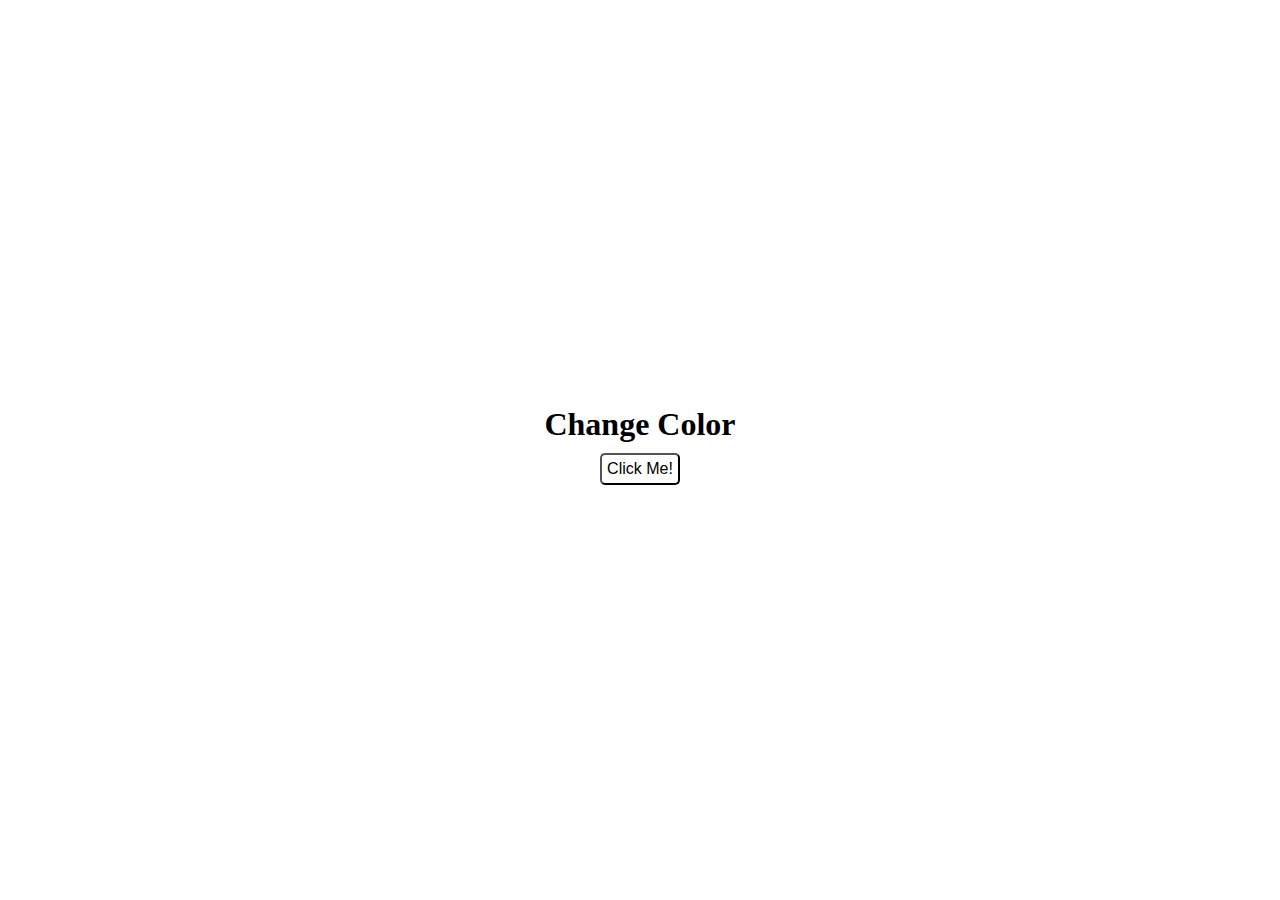
<file: Background Color Changer/index.html>
<!DOCTYPE html>
<html lang="en">
<head>
    <meta charset="UTF-8">
    <meta http-equiv="X-UA-Compatible" content="IE=edge">
    <meta name="viewport" content="width=device-width, initial-scale=1.0">
    <title>Background Color Changer</title>
    <link rel="stylesheet" href="style.css">
</head>
<body>
    <div class="container">
        <div class="row">
            <h1 id="colorCodeOutput">Change Color</h1>
            <input type="button" value="Click Me!" id="btn-change">
        </div>
    </div>
    <script src="script.js"></script>
</body>
</html>
</file>
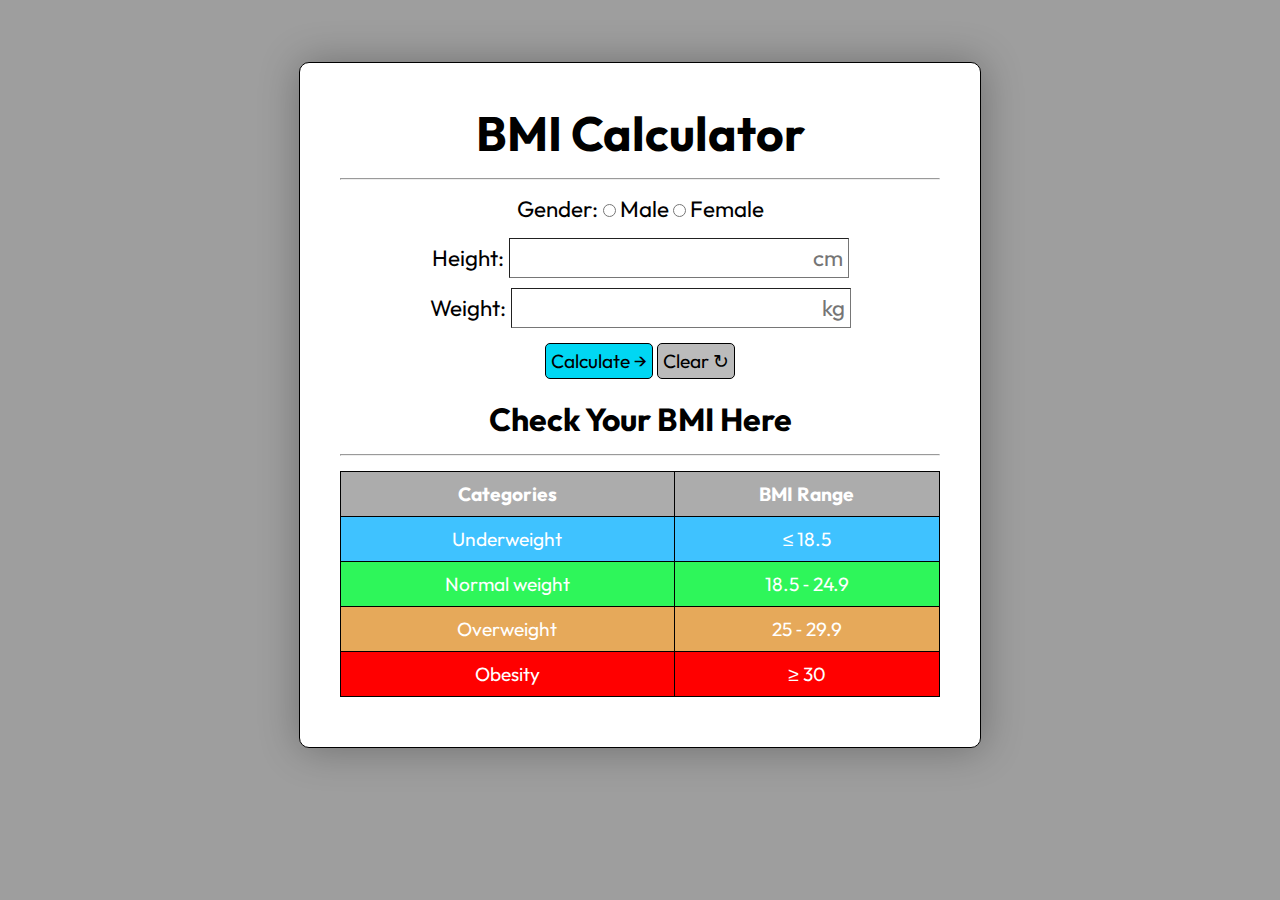
<file: BMI Calculator/index.html>
<!DOCTYPE html>
<html lang="en">
<head>
    <meta charset="UTF-8">
    <meta http-equiv="X-UA-Compatible" content="IE=edge">
    <meta name="viewport" content="width=device-width, initial-scale=1.0">
    <title>BMI Calculator</title>
    <link rel="stylesheet" href="style.css">
</head>
<body>
    <div class="content">
        <div class="container">
            <div class="box">
                <h1 class="title">BMI Calculator</h1>
                <hr class="line-1">
                <form class="bmi-form" autocomplete="off">
                    <div class="form-group">
                        <div class="form-input">
                            <label for="gender">Gender: </label>
                            <input type="radio" name="gender" id="male" value="male">
                            <label for="male">Male</label>
                            <input type="radio" name="gender" id="female" value="female">
                            <label for="female">Female</label>
                        </div>
                        <div class="form-input">
                            <label for="height">Height: </label>
                            <input type="text" name="height" id="height" placeholder="cm">
                            <br>
                            <label for="weight">Weight: </label>
                            <input type="text" name="weight" id="weight" placeholder="kg">
                            <br>
                        </div>
                    </div>
                    <div class="buttons">
                        <input type="button" value="Calculate &#8594;" id="calculate">
                        <input type="button" value="Clear &#8635;" id="clear">
                    </div>
                </form>
                <div class="table">
                    <h2 class="subtitle">Check Your BMI Here</h2>
                    <hr class="line-1">
                    <table class="categories">
                        <tr id="header">
                            <th>Categories</th>
                            <th>BMI Range</th>
                        </tr>
                        <tr id="underweight">
                            <td>Underweight</td>
                            <td>&leq; 18.5</td>
                        </tr>
                        <tr id="normal">
                            <td>Normal weight</td>
                            <td>18.5 &dash; 24.9</td>
                        </tr>
                        <tr id="overweight">
                            <td>Overweight</td>
                            <td>25 &dash; 29.9</td>
                        </tr>
                        <tr id="obesity">
                            <td>Obesity</td>
                            <td>&geq; 30</td>
                        </tr>
                    </table>
                </div>
                <h3 style="font-size: 24px; margin-top: 10px; text-decoration: underline;" id="output"></h3>
            </div>
        </div>
    </div>

    <script src="script.js"></script>
</body>
</html>
</file>
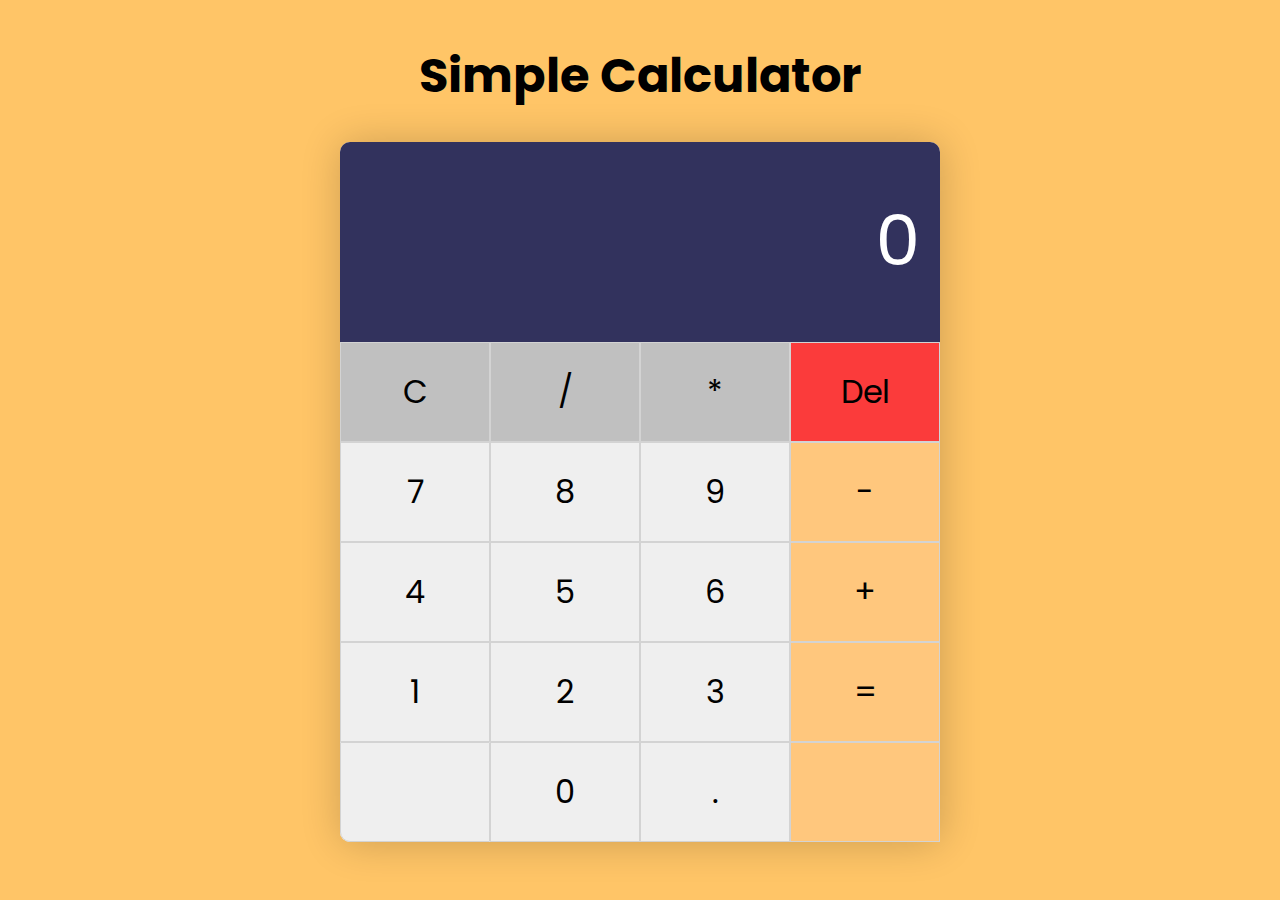
<file: Calculator/index.html>
<!DOCTYPE html>
<html lang="en">
<head>
    <meta charset="UTF-8">
    <meta http-equiv="X-UA-Compatible" content="IE=edge">
    <meta name="viewport" content="width=device-width, initial-scale=1.0">
    <title>Calculator</title>
    <link rel="stylesheet" href="style.css">
</head>
<body>
    <div class="container">
        <h1 class="title">Simple Calculator</h1>
        <div class="calculator">
            <div class="row">
                <input type="text" name="output" placeholder="0" id="output" readonly>
            </div>
            <div class="row">
                <input type="button" value="C" id="clear">
                <input type="button" value="/" id="divide">
                <input type="button" value="*" id="multiply">
                <input type="button" value="Del" id="del">
            </div>
            <div class="row">
                <input type="button" value="7" id="seven">
                <input type="button" value="8" id="eight">
                <input type="button" value="9" id="nine">
                <input type="button" value="-" id="minus">
            </div>
            <div class="row">
                <input type="button" value="4" id="four">
                <input type="button" value="5" id="five">
                <input type="button" value="6" id="six">
                <input type="button" value="+" id="plus">
            </div>
            <div class="row">
                <input type="button" value="1" id="one">
                <input type="button" value="2" id="two">
                <input type="button" value="3" id="three">
                <input type="button" value="=" id="equal">
            </div>
            <div class="row">
                <input type="button" id="empty">
                <input type="button" value="0" id="zero">
                <input type="button" value="." id="dot">
                <input type="button" id="extra">
            </div>
        </div>
    </div>

    <script src="script.js"></script>
</body>
</html>
</file>
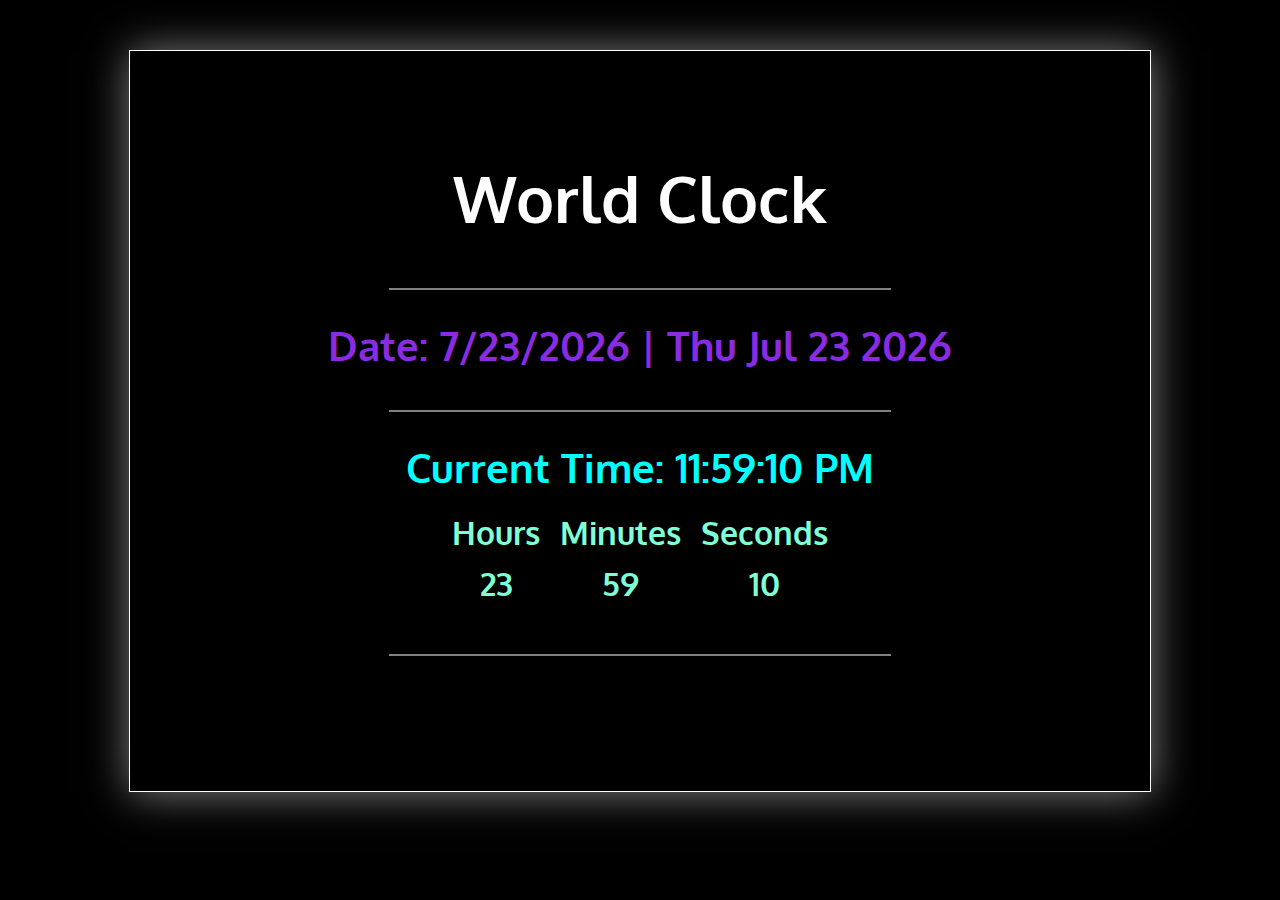
<file: Clock/index.html>
<!DOCTYPE html>
<html lang="en">
<head>
    <meta charset="UTF-8">
    <meta http-equiv="X-UA-Compatible" content="IE=edge">
    <meta name="viewport" content="width=device-width, initial-scale=1.0">
    <title>Clock</title>
    <link rel="stylesheet" href="style.css">
</head>
<body>
    <div class="container">
        <h1 class="title">World Clock</h1>
        <hr class="line">
        <h2 id="today">Date:</h2>
        <hr class="line">
        <h2 id="time">Current Time:</h2>
        <div class="clock">
            <h3>Hours <p id="hours"></p></h3>
            <h3>Minutes <p id="minutes"></p></h3>
            <h3>Seconds <p id="seconds"></p></h3>
        </div>
        <hr class="line">
    </div>

    <script src="script.js"></script>

</body>
</html>
</file>
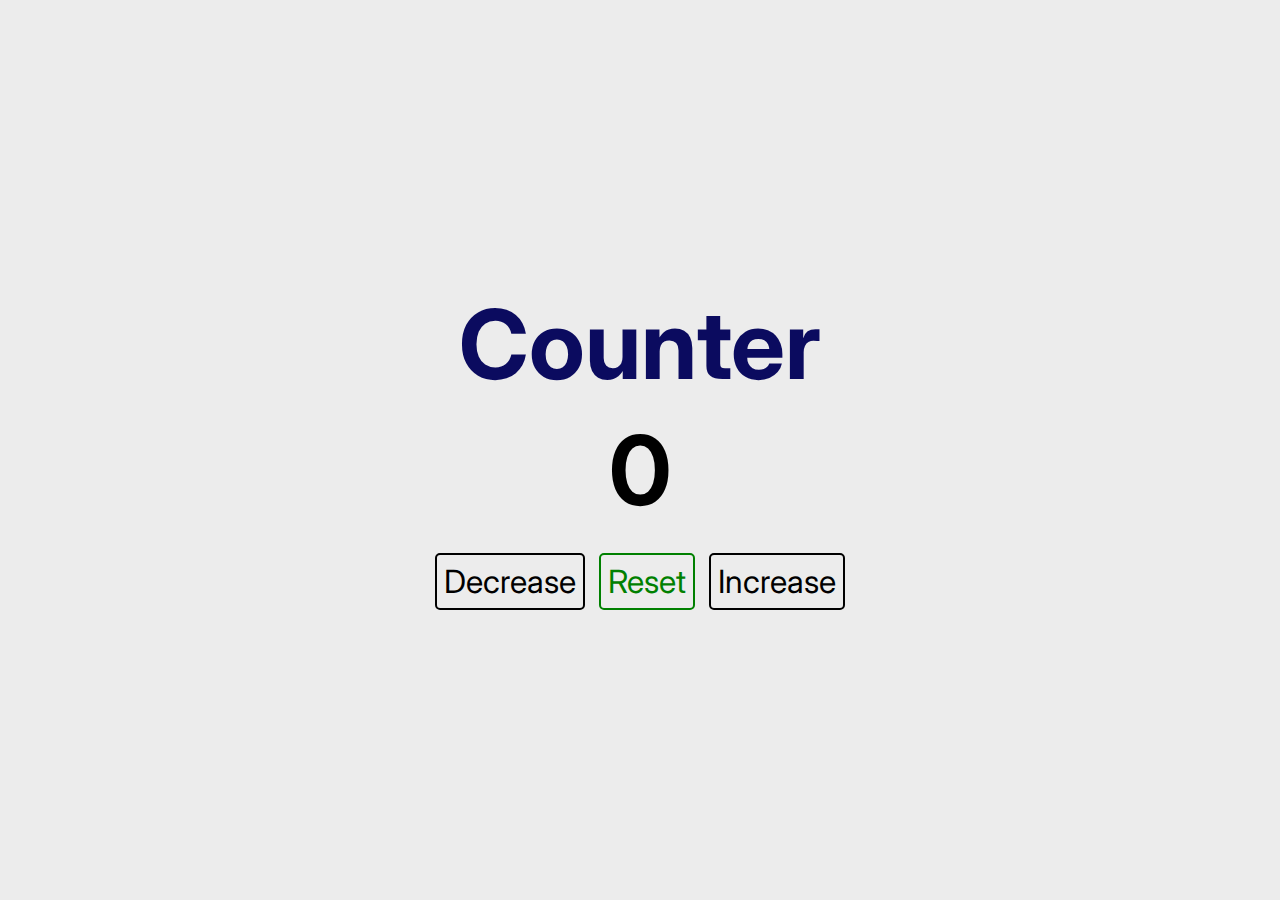
<file: Counter/index.html>
<!DOCTYPE html>
<html lang="en">
<head>
    <meta charset="UTF-8">
    <meta http-equiv="X-UA-Compatible" content="IE=edge">
    <meta name="viewport" content="width=device-width, initial-scale=1.0">
    <title>Counter</title>
    <link rel="stylesheet" href="style.css">
</head>
<body>
    <div class="container">
        <div class="display">
            <h1 id="counter">Counter</h1>
            <h1 id="number" class="num">0</h1>
        </div>
        <div class="buttons">
            <button id="decrease">Decrease</button>
            <button id="reset">Reset</button>
            <button id="increase">Increase</button>
        </div>
    </div>

    <script src="script.js"></script>
</body>
</html>
</file>
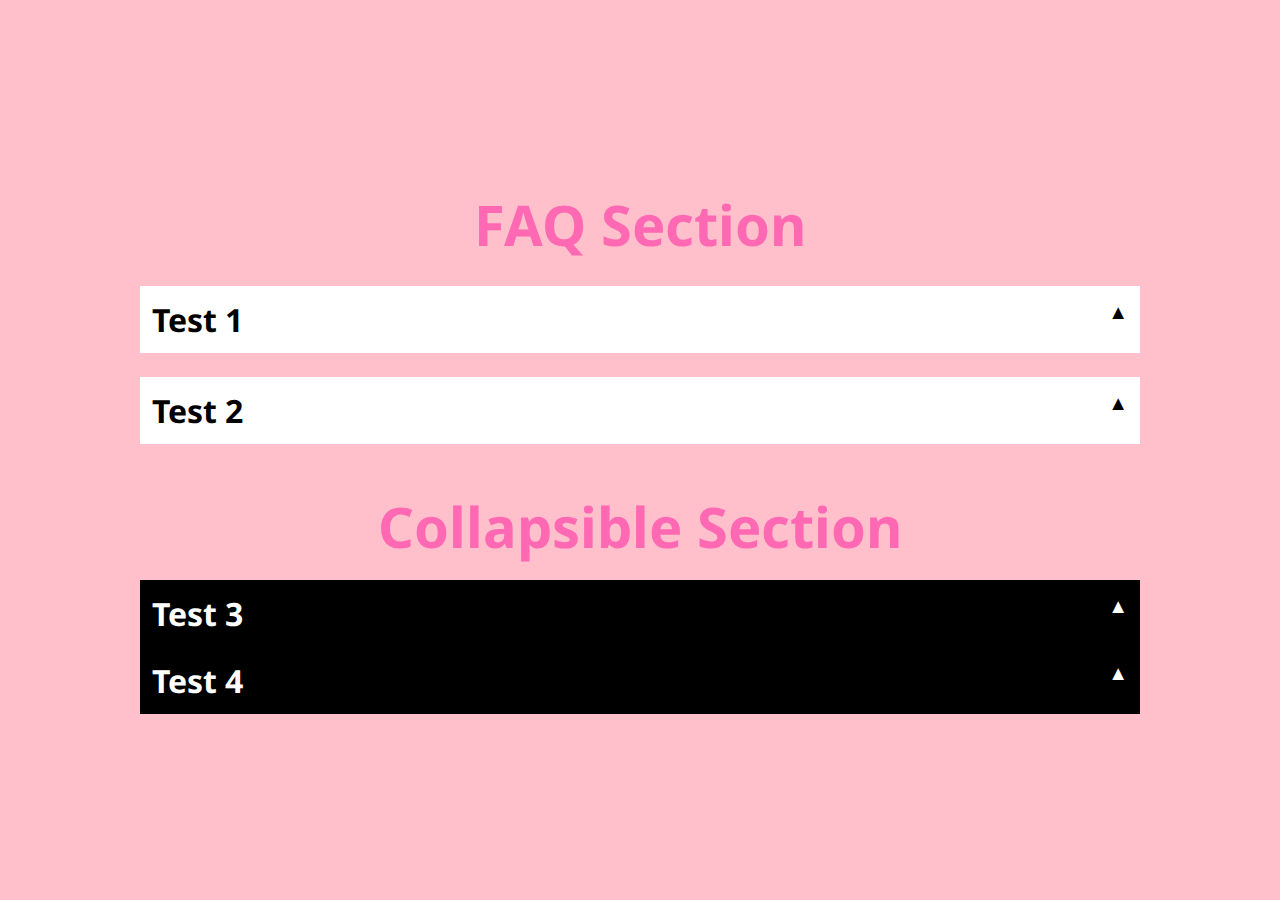
<file: FAQ page/index.html>
<!DOCTYPE html>
<html lang="en">
<head>
    <meta charset="UTF-8">
    <meta http-equiv="X-UA-Compatible" content="IE=edge">
    <meta name="viewport" content="width=device-width, initial-scale=1.0">
    <title>FAQ page</title>
    <link rel="stylesheet" href="style.css">
    <script src="script.js" defer></script>
</head>
<body>
    <!-- First way -->
    <h1>FAQ Section</h1>
    <div class="container">
        <div class="faq">
            <h2 class="title">Test 1<button class="btn">&#9650;</button></h2>
            <div class="text-container">
                <p class="text">Lorem ipsum dolor, sit amet consectetur adipisicing elit. Consequuntur, ratione.</p>
            </div>
        </div>
        <div class="faq">
            <h2 class="title">Test 2<button class="btn">&#9650;</button></h2>
            <div class="text-container">
                <p class="text">Lorem ipsum dolor sit amet consectetur adipisicing elit. Omnis veritatis libero saepe nostrum ad maxime debitis mollitia suscipit ullam eum?</p>
            </div>
        </div>
        <!-- Second way with transition -->
        <h1 class="collapse">Collapsible Section</h1>
        <div class="collapsible">
            <h2 class="title">Test 3<button class="btn">&#9650;</button></h2>
        </div>
        <div class="content">
            <p class="text">Lorem ipsum dolor sit amet consectetur adipisicing elit. Iusto, doloribus?
            </p>
        </div>
        <div class="collapsible">
            <h2 class="title">Test 4<button class="btn">&#9650;</button></h2>
        </div>
        <div class="content">
            <p class="text">Lorem ipsum dolor sit amet consectetur adipisicing elit. Accusantium ea corrupti vel nobis, perferendis obcaecati tempora expedita illum beatae quia.
            </p>
        </div>
    </div>
</body>
</html>
</file>
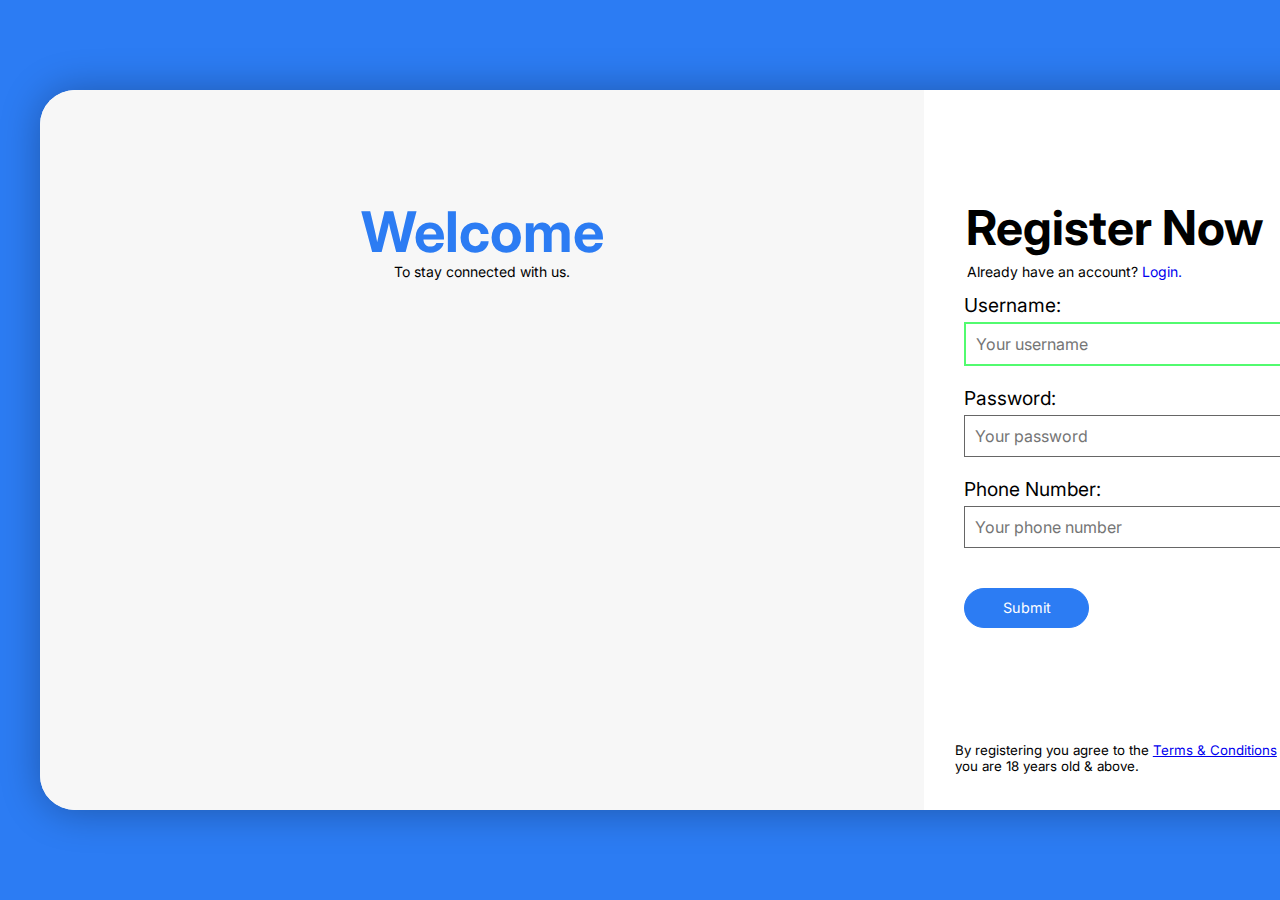
<file: Form Authentication/index.html>
<!DOCTYPE html>
<html lang="en">
<head>
    <meta charset="UTF-8">
    <meta http-equiv="X-UA-Compatible" content="IE=edge">
    <meta name="viewport" content="width=device-width, initial-scale=1.0">
    <title>Form Authenticator</title>
    <link rel="stylesheet" href="style.css">
</head>
<body>
    <div class="form-container">
        <form id="register-form" autocomplete="off">
            <div class="register-info">
                <h2 class="title">Welcome</h2>
                <small class="subtitle">To stay connected with us.</small>
            </div>
            <div class="register-content">
                <h2 class="title">Register Now</h2>
                <small class="subtitle">Already have an account? <a href="#" class="login">Login.</a></small>
                <label for="username" class="form-label">Username:</label>
                <input type="text" name="username" id="username" placeholder="Your username" autofocus>
                <label for="password" class="form-label">Password:</label>
                <input type="password" name="password" id="password" placeholder="Your password">
                <label for="phoneNum" class="form-label">Phone Number:</label>
                <input type="text" name="phoneNum" id="phoneNum" placeholder="Your phone number">
                <input type="submit" value="Submit" id="submit">
                <small class="tc">By registering you agree to the <a href="#">Terms & Conditions</a> of our website. You also agree that you are 18 years old & above.</small>
            </div>
        </form>
    </div>

    <script src="script.js"></script>
</body>
</html>
</file>
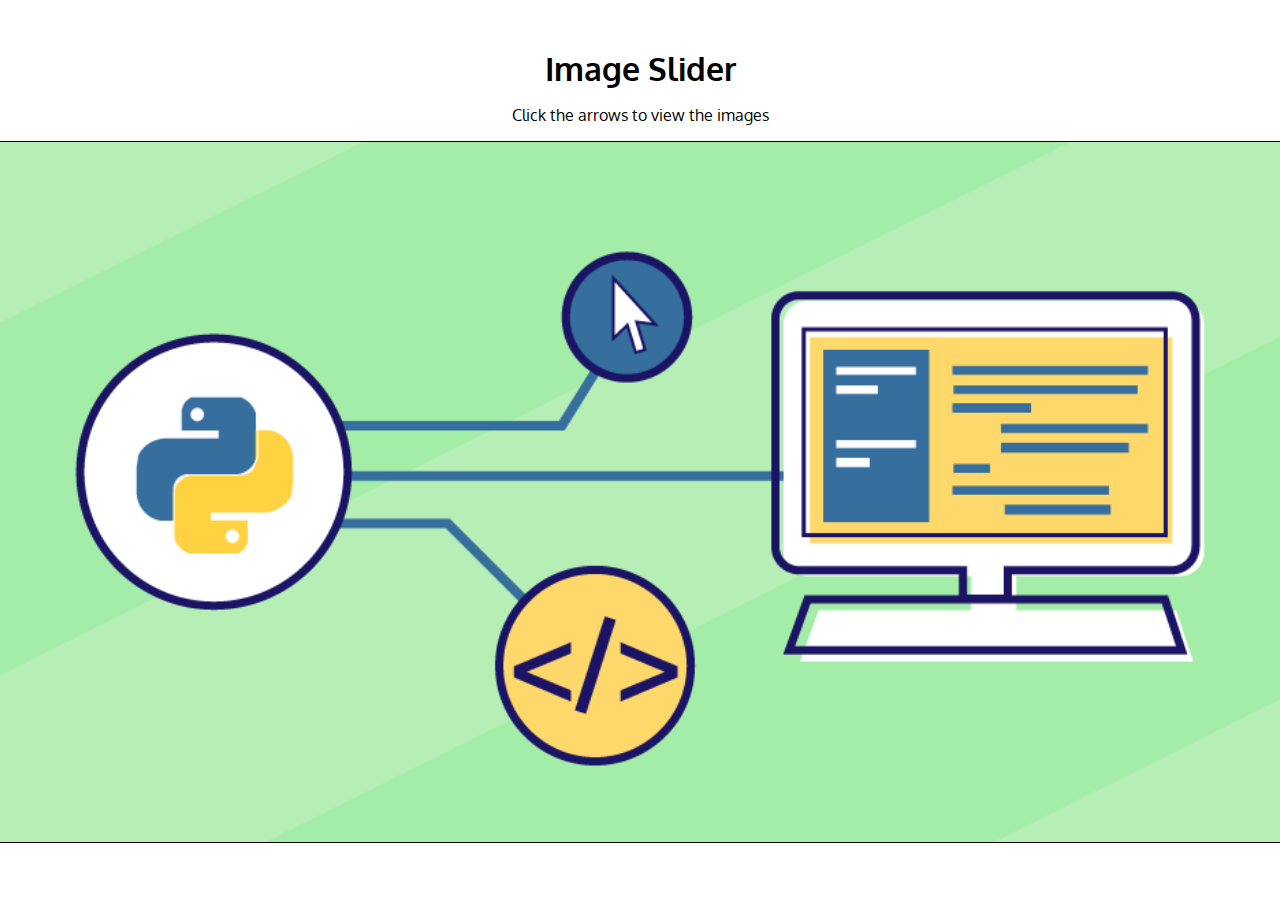
<file: Image Slider/index.html>
<!DOCTYPE html>
<html lang="en">
    <head>
        <meta charset="UTF-8" />
        <meta http-equiv="X-UA-Compatible" content="IE=edge" />
        <meta name="viewport" content="width=device-width, initial-scale=1.0" />
        <title>Image Slider</title>
        <link rel="stylesheet" href="style.css" />
    </head>

    <body>
        <div class="container">
            <h1>Image Slider</h1>
            <p>Click the arrows to view the images</p>
            <div class="img-container">
                <button id="backward">&larr;</button>
                <img src="img/python.png" class="image" />
                <img src="img/optimize.png" class="image" />
                <img src="img/colorful.jpeg" class="image" />
                <button id="forward">&rarr;</button>
            </div>
        </div>
    </body>
    <script src="script.js"></script>
</html>
</file>
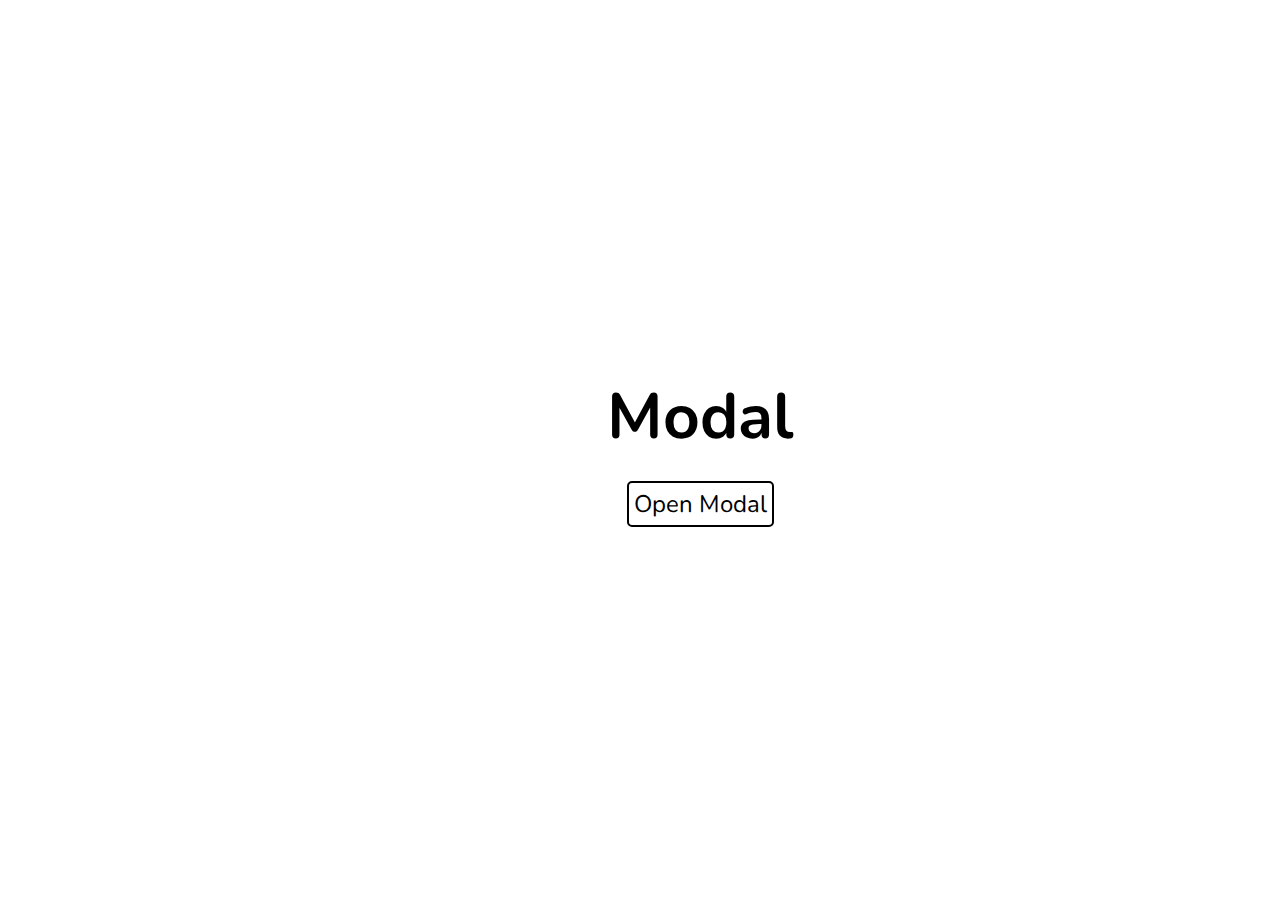
<file: Modal/index.html>
<!DOCTYPE html>
<html lang="en">
<head>
    <meta charset="UTF-8">
    <meta http-equiv="X-UA-Compatible" content="IE=edge">
    <meta name="viewport" content="width=device-width, initial-scale=1.0">
    <title>Modal</title>
    <link rel="stylesheet" href="style.css">
</head>
<body>
    <div class="content">
        <div class="container">
            <h1 class="title">Modal</h1>
            <button type="submit" id="open">Open Modal</button>
            <div class="modal-container">
                <div class="modal">
                    <span class="close">&times;</span>
                    <h2 class="subtitle">You have opened the modal!</h2>
                </div>
            </div>
        </div>
    </div>

    <script src="script.js"></script>
</body>
</html>
</file>
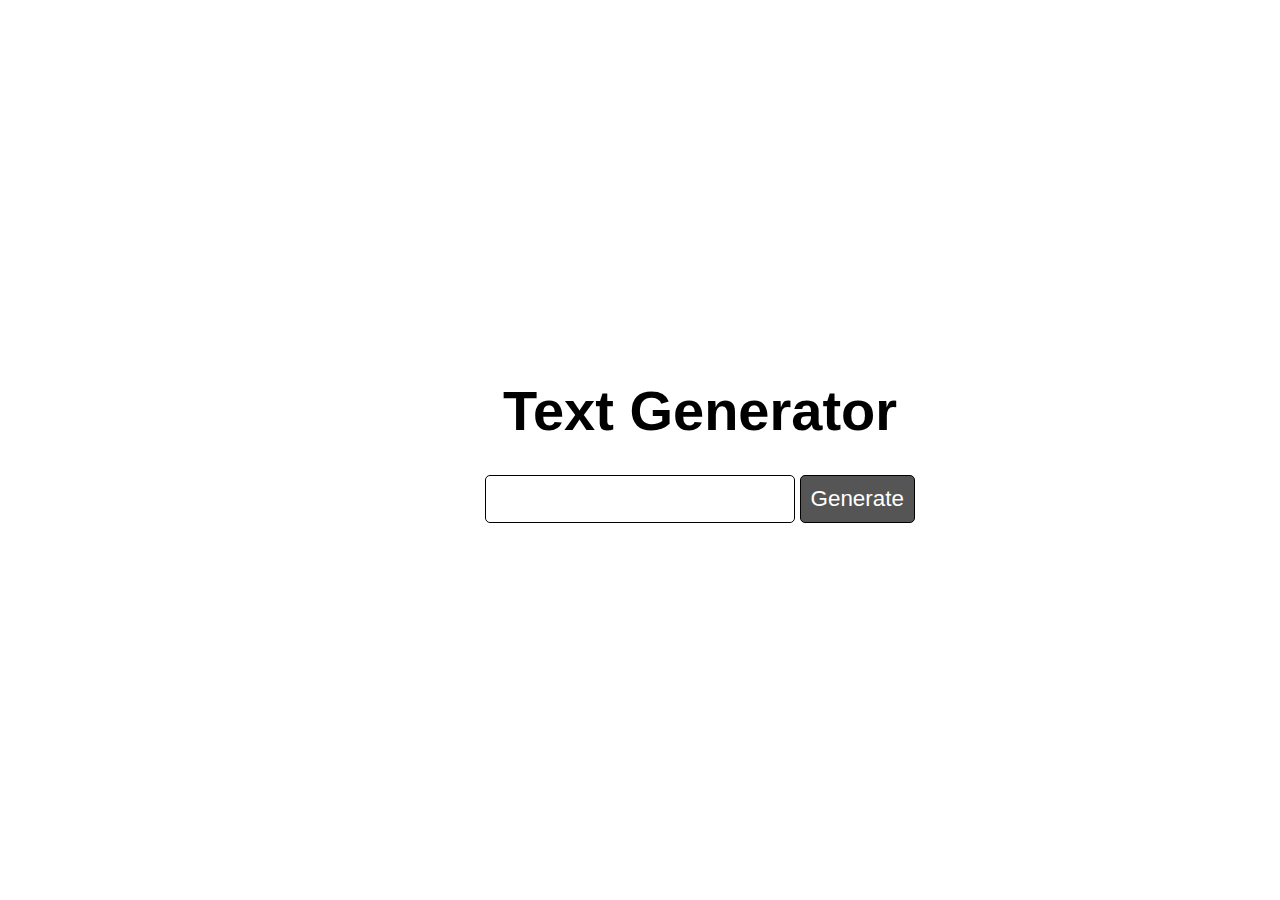
<file: Text Generator/index.html>
<!DOCTYPE html>
<html lang="en">
<head>
    <meta charset="UTF-8">
    <meta http-equiv="X-UA-Compatible" content="IE=edge">
    <meta name="viewport" content="width=device-width, initial-scale=1.0">
    <title>Text Generator</title>
    <link rel="stylesheet" href="style.css">
</head>
<body>
    <div class="content">
        <label for="text">
            <h1 class="title">Text Generator</h1>
            <input type="text" name="word" id="search-bar">
            <input type="submit" value="Generate" id="submit-btn">
        </label>
        <div id="output"></div>
    </div>
    <script src="script.js"></script>
</body>
</html>
</file>
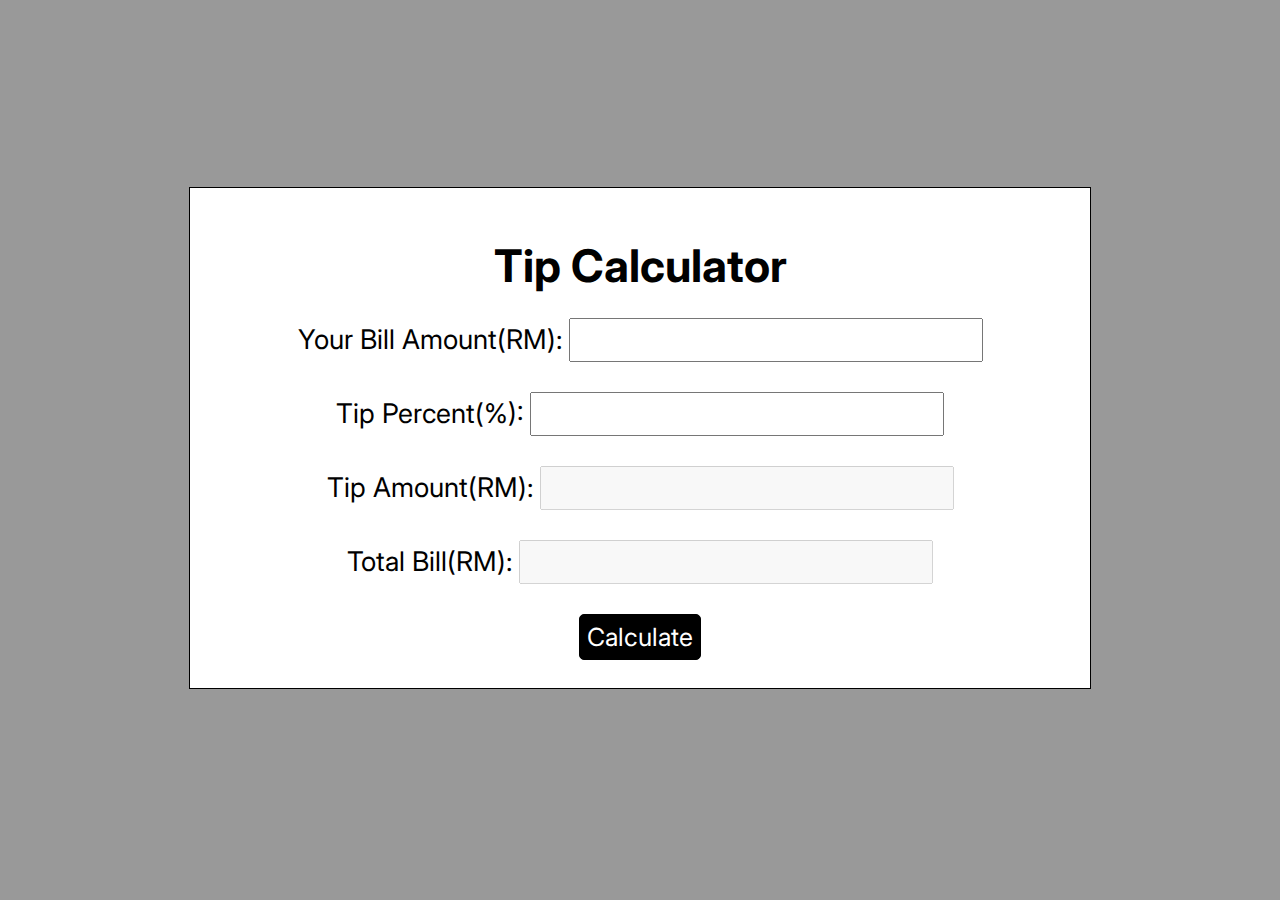
<file: Tip Calculator/index.html>
<!DOCTYPE html>
<html lang="en">
<head>
    <meta charset="UTF-8">
    <meta http-equiv="X-UA-Compatible" content="IE=edge">
    <meta name="viewport" content="width=device-width, initial-scale=1.0">
    <title>Tip Calculator</title>
    <link rel="stylesheet" href="style.css">
</head>
<body>
    <div class="container">
        <div class="box">
            <h1 class="title">Tip Calculator</h1>
            <div class="group">
                <label for="bill-amt">Your Bill Amount(RM):</label>
                <input type="text" name="billAmt" id="bill-amt" class="form-input">
            </div>
            <div class="group">
                <label for="tip-percent">Tip Percent(%):</label>
                <input type="text" name="tipPercent" id="tip-percent" class="form-input">
            </div>
            <div class="group">
                <label for="tip-amt">Tip Amount(RM):</label>
                <input type="text" name="tipAmt" id="tip-amt" class="form-input" disabled>
            </div>
            <div class="group">
                <label for="total-bill">Total Bill(RM):</label>
                <input type="text" name="totalBill" id="total-bill" class="form-input" disabled>
            </div>
            <input type="submit" value="Calculate" id="submit-btn">
        </div>
    </div>

    <script src="script.js"></script>
</body>
</html>
</file>
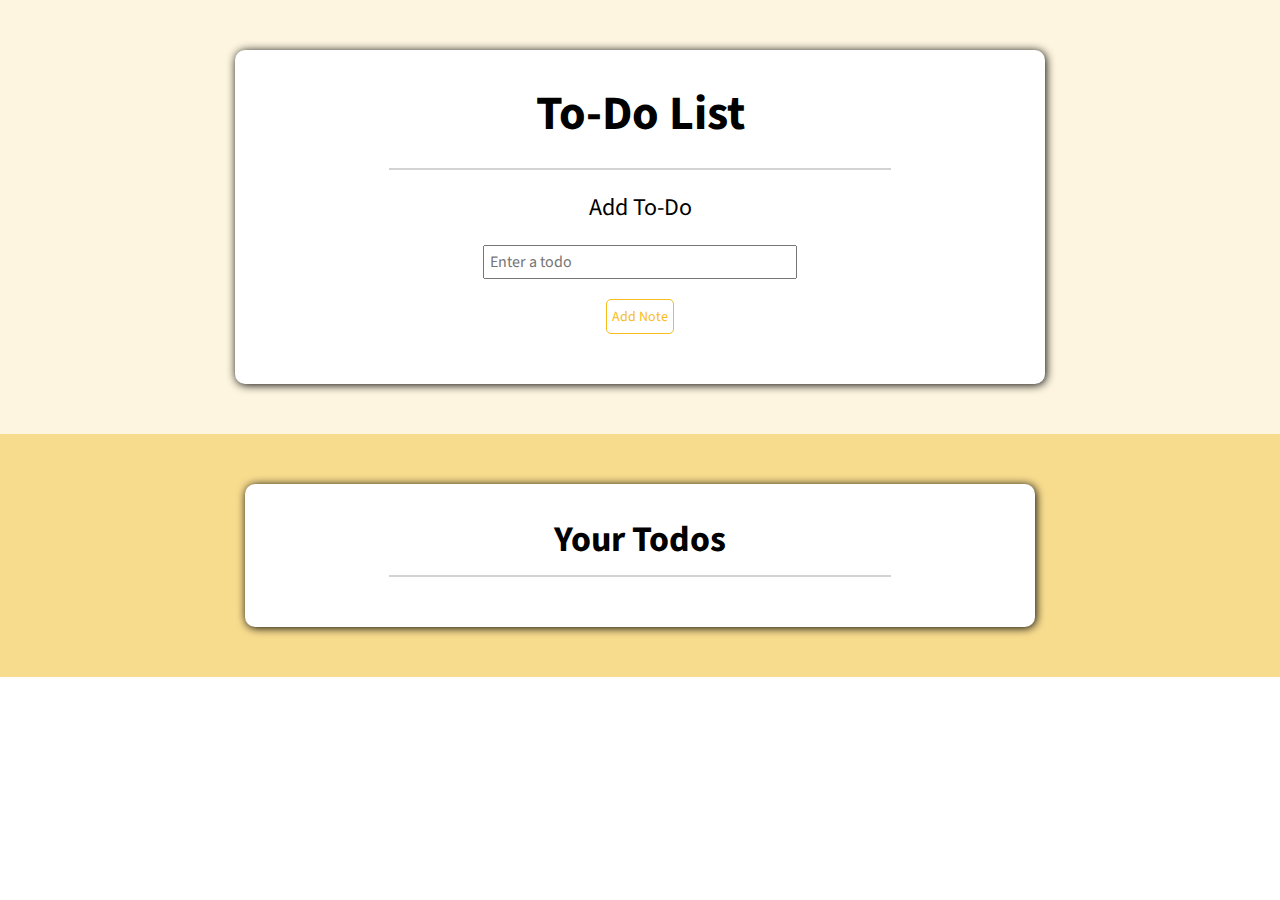
<file: To-Do List/index.html>
<!DOCTYPE html>
<html lang="en">
<head>
    <meta charset="UTF-8">
    <meta http-equiv="X-UA-Compatible" content="IE=edge">
    <meta name="viewport" content="width=device-width, initial-scale=1.0">
    <title>To-Do List</title>
    <link rel="stylesheet" href="style.css">
</head>

<header>

</header>

<body>
    <div class="container">
        <form class="todo-form">
            <h1>To-Do List</h1>
            <hr class="line">
            <label for="todo">Add To-Do</label>
            <input type="text" name="todo" id="todo" placeholder="Enter a todo">
            <input type="submit" value="Add Note" id="submit-btn">
        </form>
    </div>

    <div class="container-list">
        <div class="todo-list">
            <h2>Your Todos</h2>
            <hr class="line">
            <ul id="todo-list">
            </ul>
        </div>
    </div>

    <script src="script.js"></script>
</body>
</html>
</file>
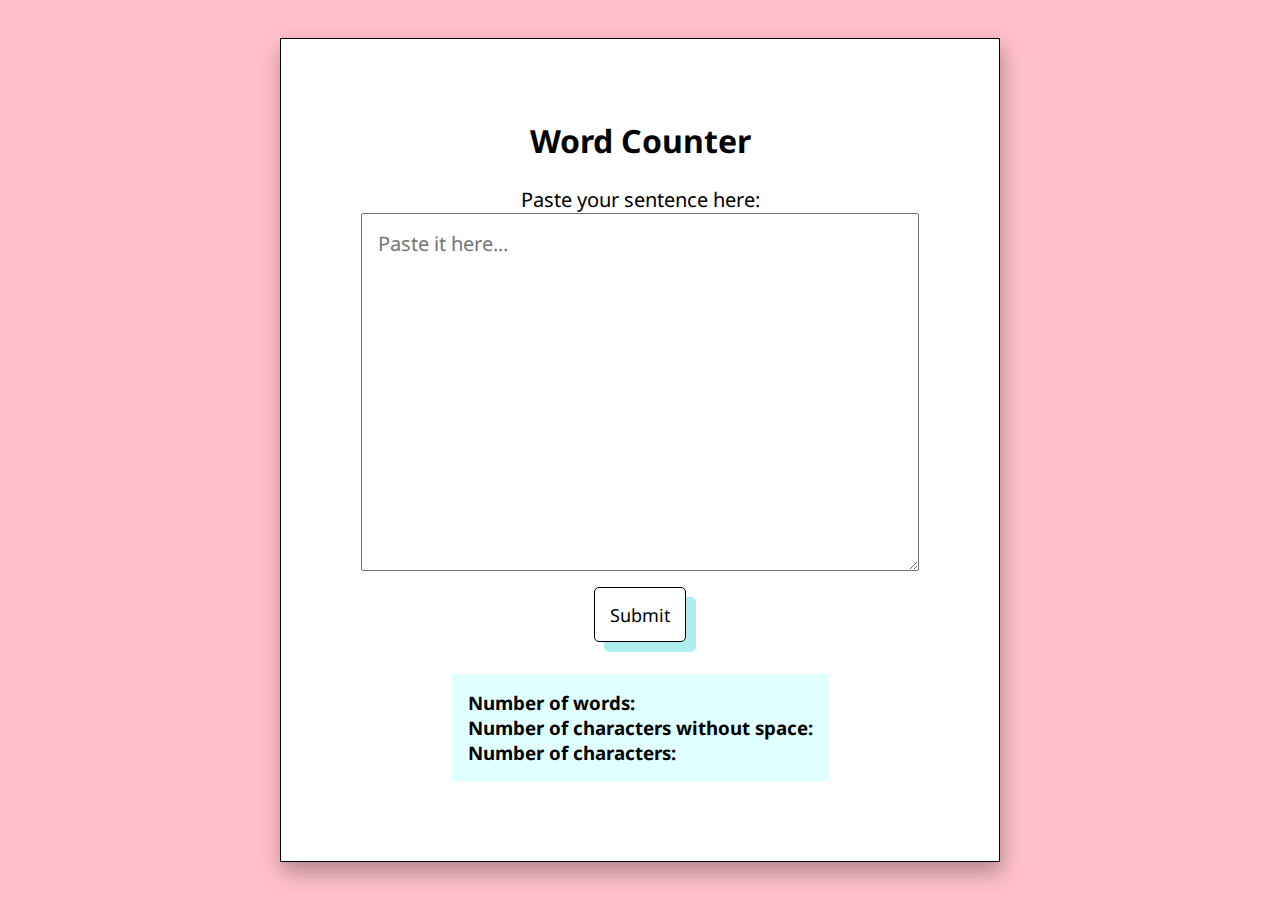
<file: Word Counter/index.html>
<!DOCTYPE html>
<html lang="en">
<head>
    <meta charset="UTF-8">
    <meta http-equiv="X-UA-Compatible" content="IE=edge">
    <meta name="viewport" content="width=device-width, initial-scale=1.0">
    <title>Word Counter</title>
    <link rel="stylesheet" href="style.css">
</head>
<body>
    <div class="container">
        <div class="card">
            <h1 class="title">Word Counter</h1>
            <label for="sentence">Paste your sentence here:</label>
            <textarea id="sentence" cols="30" rows="12" placeholder="Paste it here..."></textarea>
            <button type="submit" id="submit">Submit</button>
            <div class="output">
                <h3 class="word-count">Number of words: </h3>
                <h3 class="character-count-without-space">Number of characters without space: </h3>
                <h3 class="character-count">Number of characters: </h3>
            </div>
        </div>
    </div>
    <script src="script.js"></script>
</body>
</html>
</file>
<file: Background Color Changer/style.css>
*{
    padding: 0;
    margin: 0;
}

body{
    background-color: #fff;
}

.container{
    position: relative;
    width:1000px;
    height: 90vh;
    margin:40px auto;
}

.row{
    position: absolute;
    display: flex;
    flex-direction: column;
    justify-content: center;
    align-items: center;
    top: 25%;
    right: 25%;
    left:25%;
    bottom:25%;
}

#btn-change{
    cursor: pointer;
    font-size: 1em;
    margin-top: 10px;
    padding: 5px;
    border-radius: 5px;
    background-color: #fff;
    color:#000;
    transition:200ms all ease-out;
}

#btn-change:hover{
    background-color: #000;
    color:#fff
}
</file>
<file: BMI Calculator/style.css>
@import url('https://fonts.googleapis.com/css2?family=Outfit:wght@300&display=swap');

*{
    margin: 0;
    padding: 0;
    font-family: 'Outfit', sans-serif;
}

body{
    background-color: #9e9e9e;
}

.content{
    height: 100vh;
}

/* Default container styles */
.container{
    min-height: 90vh;
    width: 1200px;
    margin: 0 auto;
    display: flex;
    justify-content: center;
    align-items: center;
    flex-direction: column;
}

.title{
    font-size: 3rem !important;
}

.box{
    background-color: #fff;
    border: 1px solid #000;
    border-radius: 10px;
    box-shadow:1px 1px 40px rgba(0, 0, 0, 0.3);
    min-width: 600px;
    min-height: 600px;
    padding: 40px;
    text-align: center;
}

.box *{
    font-size: 1.2rem;
}

/* Form section */
.form-group{
    display: flex;
    flex-direction: column;
    margin-top:15px;
}

.form-input{
    margin-bottom: 10px;
}

/* Styling inputs */
#male:hover,
#female:hover{
    transform: scale(1.3);
}

.form-input label{
    font-size: 1.4rem;
}

#height,
#weight{
    font-size: 1.4rem;
    margin:5px 0;
    padding: 5px;
    border-width: 1px;
    transition:all 400ms ease-in;
}

#height::-webkit-input-placeholder,
#weight::-webkit-input-placeholder{
    text-align: end;
}

#height:hover,
#weight:hover{
    border: 1px solid #6b42f3;
    padding:5px;
}

#height:focus,
#weight:focus{
    outline:none;
}

/* Styling buttons */
.buttons{
    margin:0 0 20px 0;
}

#calculate{
    padding: 5px;
    background-color: #00d7f3;
    border:1px solid #000;
    cursor:pointer;
    border-radius: 5px;
    transition: all 150ms ease-in-out;
}

#calculate:hover{
    background-color: #78f4f8;
}

#clear{
    padding: 5px;
    background-color: #bbbbbb;
    border: 1px solid #000;
    cursor: pointer;
    border-radius: 5px;
}

#clear:hover{
    background-color: #aaaa;
}

/* Table section */
.subtitle{
    font-size: 2rem;
}

.line-1{
    margin: 15px 0;
}

.table{
    display: flex;
    flex-direction: column;
}

.categories, th, td{
    border-collapse: collapse;
    border: 1px solid #000;
    padding: 10px;
    color:#fff;
}

#header{
    background-color:#acacac;
}

#underweight{
    background-color:#3fc2ff;
}

#normal{
    background-color:#2ef65a;
}

#overweight{
    background-color:#e6a95a;
}

#obesity{
    background-color:red;
}
</file>
<file: Calculator/style.css>
@import url('https://fonts.googleapis.com/css2?family=Poppins:wght@300&display=swap');

*{
    padding: 0;
    margin:0;
    font-family: 'Poppins', sans-serif;
}

body{
    background-color: rgb(255, 197, 103);
}

.container{
    width:1000px;
    margin:auto;
    padding:40px;
    text-align: center;
}

/* Header */
.title{
    margin-bottom: 30px;
    font-size: 3em;
}

/* Calculator panel */
.calculator{
    border-radius: 10px;
    background-color: #fff;
    width: 600px;
    height: auto;
    margin: auto;
    box-shadow:1px 1px 40px rgba(0, 0, 0, 0.2);
}

.row{
    display: flex;
    flex-direction: row;
}

.row > input[type="button"]{
    border: 0.1px solid lightgray;
    padding: 10px;
    width:calc(600px / 4);
    height:calc(500px / 5);
    font-size: 2em;
}

/* Output box */
#output{
    background-color: #32325d;
    border-radius: 10px 10px 0 0;
    border: none;
    width: 600px;
    height: 200px;
    font-size: 4em;
    text-align: right;
}

#output::-webkit-input-placeholder{
    font-size: 1.1em;
    color: #fff;
    margin-right: 20px;
}

/* Each individual buttons */
#clear, #divide, #multiply{
    background-color: #c0c0c0;
}

#del{
    background-color: #fb3b3b;
}

/* Empty button */
#empty{
    border-radius: 0px 0px 0px 10px;
}

#minus, #plus, #equal, #extra{
    background-color: #ffc77d;
}
</file>
<file: Clock/style.css>
@import url('https://fonts.googleapis.com/css2?family=Oxygen:wght@300&display=swap');

*{
    padding: 0;
    margin: 0;
    font-family: "Oxygen", sans-serif;
    text-align: center;
    background-color: #000;
    color:#fff;
}

.container{
    display: flex;
    flex-direction: column;
    justify-content: center;
    align-items: center;
    border:1px solid #fff;
    width: 1000px;
    height: 80vh;
    margin:50px auto;
    padding:10px;
    box-shadow:1px 1px 40px rgba(255, 255, 255, 0.5);
}

.title{
    font-size:4rem;
    margin-bottom:20px;
}

h2{
    font-size: 2.5rem;
    margin-bottom: 10px;
}

#today{
    color:blueviolet;
}

#time{
    color:aqua;
}

h3, h3 p{
    font-size:2rem;
    margin: 10px;
    color:aquamarine;
}

.line{
    margin:30px auto;
    width:500px;
    border:1px solid grey;
}

.clock{
    display: flex;
    flex-direction: row;
}
</file>
<file: Counter/style.css>
@import url('https://fonts.googleapis.com/css2?family=Inter:wght@300&display=swap');

:root{
    --solid-black:#000;
    --solid-white:#fff;
}

*{
    padding: 0;
    margin: 0;
    font-family:'Inter';
    background-color: rgb(236, 236, 236);
}

.container{
    display:flex;
    align-items: center;
    justify-content: center;
    flex-direction: column;
    text-align: center;
    width: 1000px;
    height: 90vh;
    margin:40px auto;
    row-gap: 20px;
}

h1{
    margin-top: 10px;
    font-size: 6rem;
    font-weight: bold;
}

#counter{
    color:rgb(11, 11, 95);
}

.num{
    color:var(--solid-black);
}

/* toggle classList */
.green{
    color: green;
}

.red{
    color:red;
}

button{
    margin: 5px;
    cursor: pointer;
    border-radius: 5px;
    padding:7px;
    font-size: 2rem;
}

#reset{
    border:2px solid green;
    color:green;
}

#reset:hover{
    background-color: green;
    color:white;
    transition: all 150ms ease-in-out;
}

#decrease,
#increase{
    border:2px solid var(--solid-black);
    color: var(--solid-black);
}

#decrease:hover,
#increase:hover{
    background-color: #000;
    color: var(--solid-white);
    transition: all 150ms ease-in-out;
}
</file>
<file: FAQ page/style.css>
@import url('https://fonts.googleapis.com/css2?family=Noto+Sans&display=swap');

*{
    margin: 0;
    padding: 0;
    box-sizing:border-box;
    font-family: 'Noto Sans', sans-serif;
}

body{
    background-color: pink;
    min-height: 100vh;
    display: flex;
    flex-direction: column;
    justify-content: center;
    align-items: center;
}

.container{
    user-select: none;
    width: 1000px;
    display: flex;
    flex-direction: column;
    justify-content: center;
    align-items: center;
}

h1{
    font-size: 3.5rem;
    color: hotpink;
    margin-bottom: 1.5rem;
}

/* First way */

.faq{
    background-color:#fff;
    width: 100%;
    cursor: pointer;
    margin: 0 0 1.5rem 0;
}

.title{
    padding: .75rem;
    font-size: 2rem;
}

.btn{
    background-color: transparent;
    outline: none;
    border: none;
    cursor: pointer;
    font-size: 1.25rem;
    float: right;
    transition: all 600ms ease;
}

.btn.active{
    transform: rotate(180deg);
}

.text-container{
    display: none;
    border-top: 1px #555 solid;
    font-size: 1.25rem;
    transition: all 150ms ease;
}

.text-container.active{
    display: block;
    background-color: white;
}

/* Second way */
.collapse{
    margin-top: 1.25rem;
    margin-bottom: 1rem;
}

.collapsible{
    width: 100%;
    cursor: pointer;
    background-color: #000;
    color: #fff;
}

.collapsible .btn{
    color: #fff;
}

.content{
    overflow: hidden;
    max-height: 0;
    display: block;
    width: 100%;
    background-color: #555;
    color:#fff;
    font-size: 1.25rem;
    transition: max-height 150ms ease;
}

.text{
    padding: .75rem;
}
</file>
<file: Form Authentication/style.css>
@import url('https://fonts.googleapis.com/css2?family=Inter:wght@300&display=swap');

*{
    margin: 0;
    padding: 0;
    font-family: "Inter", sans-serif;
}

body{
    background-color: #2c7cf3;
}

.form-container{
    display:grid;
    width: 1500px;
    height: 80vh;
    margin:50px auto;
    padding: 40px;
}

#register-form{
    display: flex;
    flex-direction: row;
    background-color: #fff;
    box-shadow:1px 1px 40px rgba(0, 0, 0, 0.3);
    border-radius: 35px;
}

.register-info{
    text-align: center;
    width: 60%;
    border-radius: 35px 0 0 35px;
    position: relative;
    background-image: url("https://www.kindpng.com/picc/m/478-4789401_web-development-illustration-png-transparent-png.png");
    background-repeat: no-repeat;
    background-position: bottom;
    background-color: #f7f7f7;
    padding: 40px;
}

.register-info > .title{
    position: absolute;
    top:15%;
    right:25%;
    left:25%;
    font-size: 3.5rem;
    color:#2c7cf3;
}

.register-info > .subtitle{
    position: absolute;
    top: 24%;
    right:25%;
    left:25%;
    font-size: 14px;
}

.register-content{
    position: relative;
    width: 40%;
    display: flex;
    flex-direction: column;
    justify-content:center;
    padding:40px;
}

.register-content > .title{
    position: absolute;
    top: 15%;
    right:45%;
    font-size: 3rem;
}

.register-content > .subtitle{
    position: absolute;
    top: 24%;
    left:7%;
    font-size: 14px;
}

.login{
    text-decoration: none;
}

.login:hover{
    border-bottom:1px solid blue;
}

label{
    font-size: 1.2rem;
}

.form-label{
    margin-top:20px;
    margin-bottom: 5px;
}

#username,
#password,
#phoneNum{
    font-size: 1rem;
    width: 350px;
    padding: 10px;
    border:1px solid #666;
    outline: none;
    transition: 0.25s;
}

#username:hover,
#password:hover,
#phoneNum:hover{
    border:1px solid #2c7cf3;
}

#username:focus,
#password:focus,
#phoneNum:focus{
    border:2px solid #52fb6f;
}

#submit{
    margin-top: 40px;
    font-size: 0.9rem;
    width: 125px;
    height: 40px;
    color:#fff;
    border:1px solid #2c7cf3;
    border-radius: 20px;
    background-color: #2c7cf3;
}

#submit:hover{
    background-color: #3e8fff;
    cursor: pointer;
}

.register-content > .tc{
    position: absolute;
    bottom: 5%;
    right:5%;
    left: 5%;
}
</file>
<file: Image Slider/style.css>
@import url(https://fonts.googleapis.com/css?family=Oxygen:300,regular,700);

* {
    margin: 0;
    padding: 0;
    box-sizing: border-box;
    font-family: Oxygen, sans-serif;
}

body {
    height: 100vh;
}

.container {
    display: flex;
    flex-direction: column;
    justify-content: center;
    align-items: center;
    row-gap: 1rem;
    padding: 3rem 0;
}

.img-container {
    position: relative;
    flex-direction: row;
    width: 100%;
    border: 1px solid black;
    display: flex;
    justify-content: center;
}

.img-container:hover button {
    opacity: 1;
}

img {
    height: 700px;
    display: none;
}

/* Button styles */
button {
    cursor: pointer;
    position: absolute;
    font-size: 2rem;
    padding: 2rem;
    background-color: #000;
    color: #fff;
    border: none;
    opacity: 0;
    transition: opacity 350ms ease-in-out;
}

#forward {
    top: 50%;
    right: 2rem;
    transform: translate(0, -50%);
}

#backward {
    top: 50%;
    left: 2rem;
    transform: translate(0, -50%);
}
</file>
<file: Modal/style.css>
@import url('https://fonts.googleapis.com/css2?family=Nunito&display=swap');

*{
    padding: 0;
    margin: 0;
    font-family: 'Nunito', sans-serif;
    box-sizing: border-box;
}

body{
    height: 100vh;
}

.content{
    width: 1400px;
    margin: 0 auto;
    height: 100vh;
}

.container{
    display: flex;
    flex-direction: column;
    row-gap: 1.2rem;
    justify-content: center;
    align-items: center;
    height: 100vh;
}

.title{
    font-size: 4rem;
}

/* Open button */
#open{
    font-size: 1.5rem;
    padding: 5px;
    color:#000;
    background-color: #fff;
    border: 2px solid #000;
    border-radius: 5px;
    transition: all 200ms ease;
}

#open:hover{
    cursor: pointer;
    box-shadow: 0 12px 16px 0 rgba(0,0,0,0.24), 0 17px 50px 0 rgba(0,0,0,0.19);
}

/* Modal */
.modal-container{
    display: none;
    position: fixed;
    z-index: 1;
    width: 100%;
    height: 100%;
    background-color: rgba(0, 0, 0, 0.15);
    box-shadow: 1px 1px 10px #000;
}

.active{
    display: block;
}

.modal{
    width: 40%;
    height: 40%;
    margin: 15% auto;
    background-color: #fff;
    border: 1px solid #000;
    border-radius: 5px;
    padding: 3rem;
    font-size: 1.2rem;
}

/* Close button */
.close{
    font-size: 3rem;
    float: right;
}

.close:hover{
    cursor: pointer;
}

.subtitle{
    font-size: 2rem;
}
</file>
<file: Text Generator/style.css>
:root{
    --black: #000;
    --white: #fff;
    --grey: #555;
    --light-grey: #777;
}

*{
    margin: 0;
    padding: 0;
    box-sizing: border-box;
}

body{
    font-family: 'Inter', sans-serif;
}

.content{
    display: flex;
    flex-direction: column;
    justify-content:center;
    align-items:center;
    height: 100vh;
    margin: 0 auto;
    width: 1400px;
    padding: 20px;
    text-align: center;
}

.title{
    font-size: 3.5rem;
    margin-bottom: 2rem;
}

#search-bar{
    outline: none;
    border: 1px solid var(--black);
    padding: 10px;
    border-radius: 5px;
    font-size: 1.4rem;
}

#search-bar:hover{
    border: 1px solid lightblue;
}

#submit-btn{
    padding: 10px;
    border: 1px solid var(--black);
    border-radius: 5px;
    background-color: var(--grey);
    color: var(--white);
    font-size: 1.4rem;
}

#submit-btn:hover{
    background-color: var(--light-grey);
}

#outputActive{
    margin-top: 3rem;
    padding: 2rem;
    border-radius: 10px;
    font-size: 1.2rem;
    background-color: #2d333b;
    color: #adbac7;
    display: flex; 
    align-items: center;
}

#copyBtn{
    margin-left: 1.2rem;
    padding: 10px;
    background-color: transparent;
    color: var(--white);
    border-radius: 5px;
    border: 1px solid #adbac7;
}

#copyBtn:hover{
    cursor: pointer;
    background-color: #48525f;
}
</file>
<file: Tip Calculator/style.css>
@import url('https://fonts.googleapis.com/css2?family=Inter:wght@300&display=swap');

*{
    margin: 0;
    padding: 0;
    font-family: 'Inter', sans-serif;
}

body{
    background-color: #999;
}

.container{
    margin: 100px 100px;
    height: 75vh;
    display: flex;
    flex-direction: column;
    align-items: center;
    justify-content: center;
}

.box{
    background-color:#fff;
    border:1px solid black;
    width: 800px;
    padding: 50px;
    text-align: center;
    height: 400px;
}

.title{
    font-size: 45px;
    margin-bottom: 25px;
}

.group{
    margin-bottom: 30px;
    font-size: 27px;
}

.form-input{
    text-align: left;
    width: calc(100% - 400px);
    font-size: 25px;
    padding: 5px;
}

#submit-btn{
    border-radius: 5px;
    border:1px solid black;
    font-size:25px;
    padding: 7px;
    color: #fff;
    background-color: #000;
    transition: 150ms all ease-in-out;
}

#submit-btn:hover{
    color:#000;
    background-color: #fff;
}
</file>
<file: To-Do List/style.css>
@import url('https://fonts.googleapis.com/css2?family=Source+Sans+Pro:wght@300&display=swap');

*{
    font-family: 'Source Sans Pro', sans-serif;
    margin: 0;
    padding: 0;
}

body{
    font-size: 1.5em;
}

.container{
    background-color: #FDF5DF;
    padding:50px;
}

/* Form style */
.todo-form{
    background-color: #fff;
    box-shadow:1px 1px 10px black;
    border-radius: 10px;
    width:750px;
    height: max-content;
    margin:auto;
    padding: 30px;
    display: flex;
    flex-direction: column;
    align-items: center;
}

.line{
    margin-bottom: 20px;
    border:1px solid lightgray;
    width: 500px;
}

.todo-form > *{
    margin-bottom: 20px;
}

/* Input style */
#todo{
    width: 300px;
    height: 20px;
    padding: 5px;
}

#todo::-webkit-input-placeholder{
    font-size: 16px;
}

/* Submit button style */
#submit-btn{
    font-size: 14px;
    width:auto;
    height: 35px;
    padding: 5px;
    color:#f8bd1b;
    border: 1px solid #f8bd1b;
    background-color: white;
    border-radius: 5px;
    cursor:pointer;
}

#submit-btn:hover{
    background-color: #f8bd1b;
    color:white;
    transition:200ms all ease-in-out;
}

.container-list{
    background-color: #f8dc8e;
    padding:50px;
}

/* Output list style */
.todo-list{
    background-color: #fff;
    box-shadow:1px 1px 10px black;
    border-radius: 10px;
    margin:auto;
    display:flex;
    flex-direction: column;
    align-items: center;
    width:750px;
    height:auto;
    padding:20px;
}

.todo-list > *{
    margin-top:10px;
}
</file>
<file: Word Counter/style.css>
@import url('https://fonts.googleapis.com/css2?family=Noto+Sans&display=swap');

*{
    margin: 0;
    padding: 0;
    box-sizing: border-box;
    font-family: 'Noto Sans', sans-serif;
}

body{
    min-height: 100vh;
    display: flex;
    background-color: pink;
}

.container{
    display: flex;
    justify-content: center;
    align-items: center;
    width: 1200px;
    margin: 0 auto;
}

.card {
    background-color: #fff;
    border: 1px solid black;
    display: flex;
    flex-direction: column;
    align-items: center;
    padding: 5rem;
    width: 60%;
    box-shadow: 2px 10px 20px rgba(0, 0, 0, 0.3);
}

.title {
    margin-bottom: 1.5rem;
}

label,
textarea {
    font-size: 1.25rem;
}

#sentence {
    padding: 1rem;
    outline: none;
    width: 100%;
    resize: vertical;
}

#submit {
    position: relative;
    border: 1px solid #000;
    margin-top: 1rem;
    padding: .9rem;
    font-size: 1.125rem;
    color: #000;
    background-color: #fff;
    border-radius: 5px;
    cursor: pointer;
    box-shadow: 10px 10px paleturquoise;
    transition: box-shadow 250ms ease-in-out;
}

#submit:hover {
    box-shadow: none;
}

.output {
    margin-top: 2rem;
    padding: 1rem;
    background-color: lightcyan;
}
</file>
